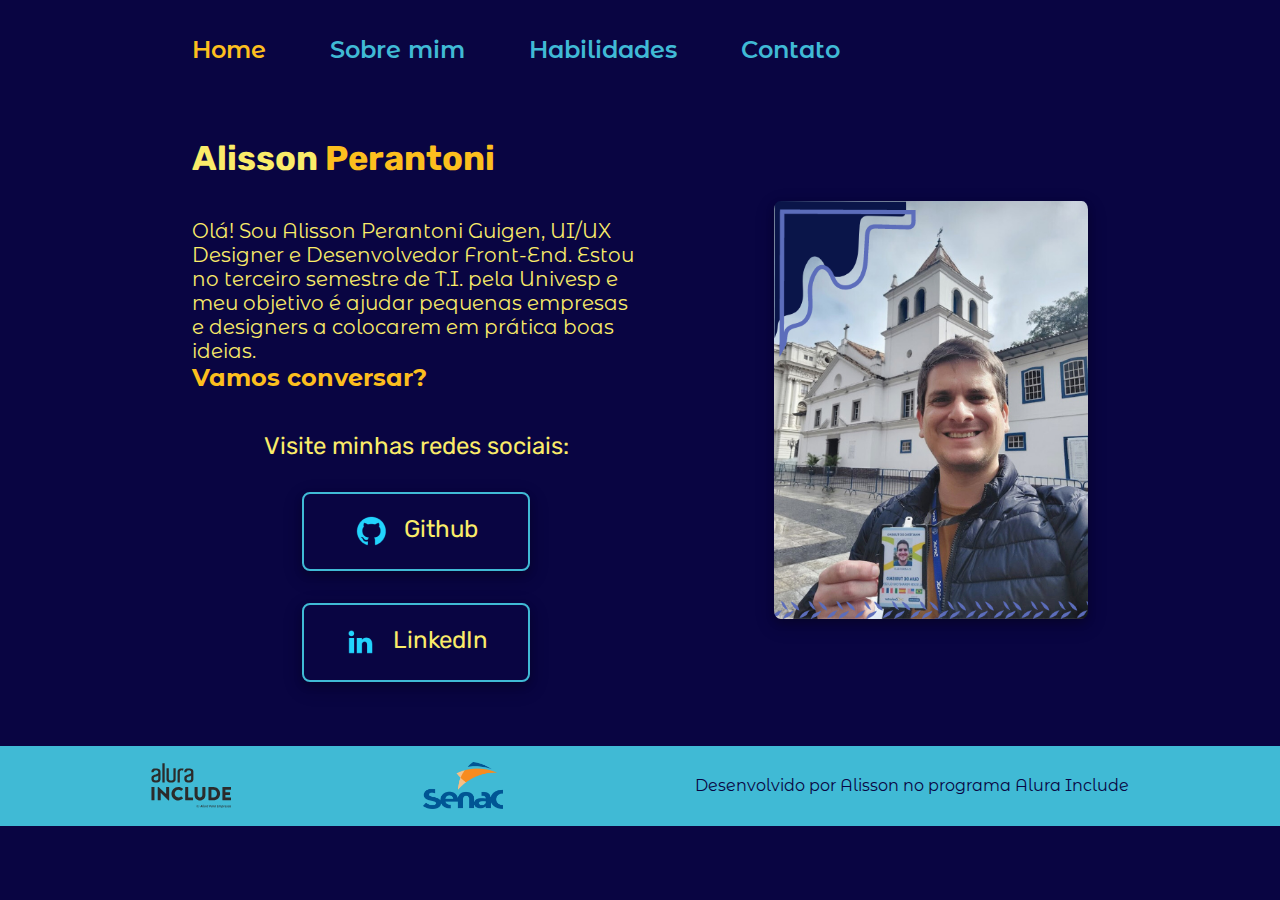
<file: index.html>
<!DOCTYPE html>
<html lang="pt-br">
  <head>
    <meta charset="UTF-8" />
    <meta name="viewport" content="width=device-width, initial-scale=1.0" />
    <title>Alisson Perantoni Guigen - Home</title>
    <link rel="stylesheet" href="./styles/styles.css" />
    <link rel="stylesheet" href="./styles/responsividade.css" />
    <link rel="icon" type="image/x-icon" href="./assets/favicon.svg" />
  </head>
  <body>
    <header class="cabecalho">
      <div class="container">
        <nav class="cabecalho__menu">
          <ul class="menu__list">
            <li class="menu__item">
              <a class="cabecalho__menu__link__destaque">Home</a>
            </li>
            <li class="menu__item">
              <a class="cabecalho__menu__link" href="about.html">Sobre mim</a>
            </li>
            <li class="menu__item">
              <a class="cabecalho__menu__link" href="skills.html"
                >Habilidades</a
              >
            </li>
            <li class="menu__item">
              <a class="cabecalho__menu__link" href="contact.html">Contato</a>
            </li>
          </ul>
        </nav>
      </div>

      <nav class="menuMobile invisivel">
        <ul class="menu__list--mobile">
          <li class="menu__item">
            <a class="cabecalho__menu__link__destaque">Home</a>
          </li>
          <li class="menu__item">
            <a class="cabecalho__menu__link" href="about.html">Sobre mim</a>
          </li>
          <li class="menu__item">
            <a class="cabecalho__menu__link" href="skills.html">Habilidades</a>
          </li>
          <li class="menu__item">
            <a class="cabecalho__menu__link" href="contact.html">Contato</a>
          </li>
        </ul>
      </nav>

      <button class="button__menu">
        <img src="./assets/openMenu.svg" alt="Ícone de menu" />
      </button>
    </header>

    <main class="apresentacao">
      <div class="apresentacao__conteudo">
        <h1 class="titulo-destaque">
          <span class="parte-amarela" data-value="Alisson"></span>
          <span class="parte-laranja" data-value="Perantoni Guigen"></span>
        </h1>
        <p class="texto__menor">
          Olá! Sou Alisson Perantoni Guigen, UI/UX Designer e Desenvolvedor
          Front-End. Estou no terceiro semestre de T.I. pela Univesp e meu
          objetivo é ajudar pequenas empresas e designers a colocarem em prática
          boas ideias. <br />
          <strong class="enfase">Vamos conversar?</strong>
        </p>
        <div class="apresentacao__links">
          <h2 class="apresentacao__links__subtitulo">
            Visite minhas redes sociais:
          </h2>
          <a
            class="apresentacao__links__navegacao"
            href="https://github.com/aliperantoni"
            target="_blank"
            ><img src="./assets/github.png" />Github</a
          >
          <a
            class="apresentacao__links__navegacao"
            href="https://www.linkedin.com/in/aliperantoni/"
            target="_blank"
            ><img src="./assets/linkedin.png" />LinkedIn</a
          >
        </div>
      </div>
      <img
        class="apresentacao__imagem"
        src="./assets/foto_perfil.png"
        alt="Foto Alisson Perantoni Guigen"
      />
    </main>

    <footer class="rodape">
      <img
        class="rodape__logotipos"
        src="./assets/Logo_Alura_Include.svg"
        alt="Logotipo Alura Include"
      />
      <img
        class="rodape__logotipos"
        src="./assets/logosenac.png"
        alt="Logotipo do Senac"
      />
      <p>
        Desenvolvido por <strong class="rodape__destaque"> Alisson </strong> no
        programa <strong class="rodape__destaque"> Alura Include</strong>
      </p>
    </footer>

    <script src="./script/main.js"></script>
    <script src="./script/menumobile.js"></script>
  </body>
</html>
</file>
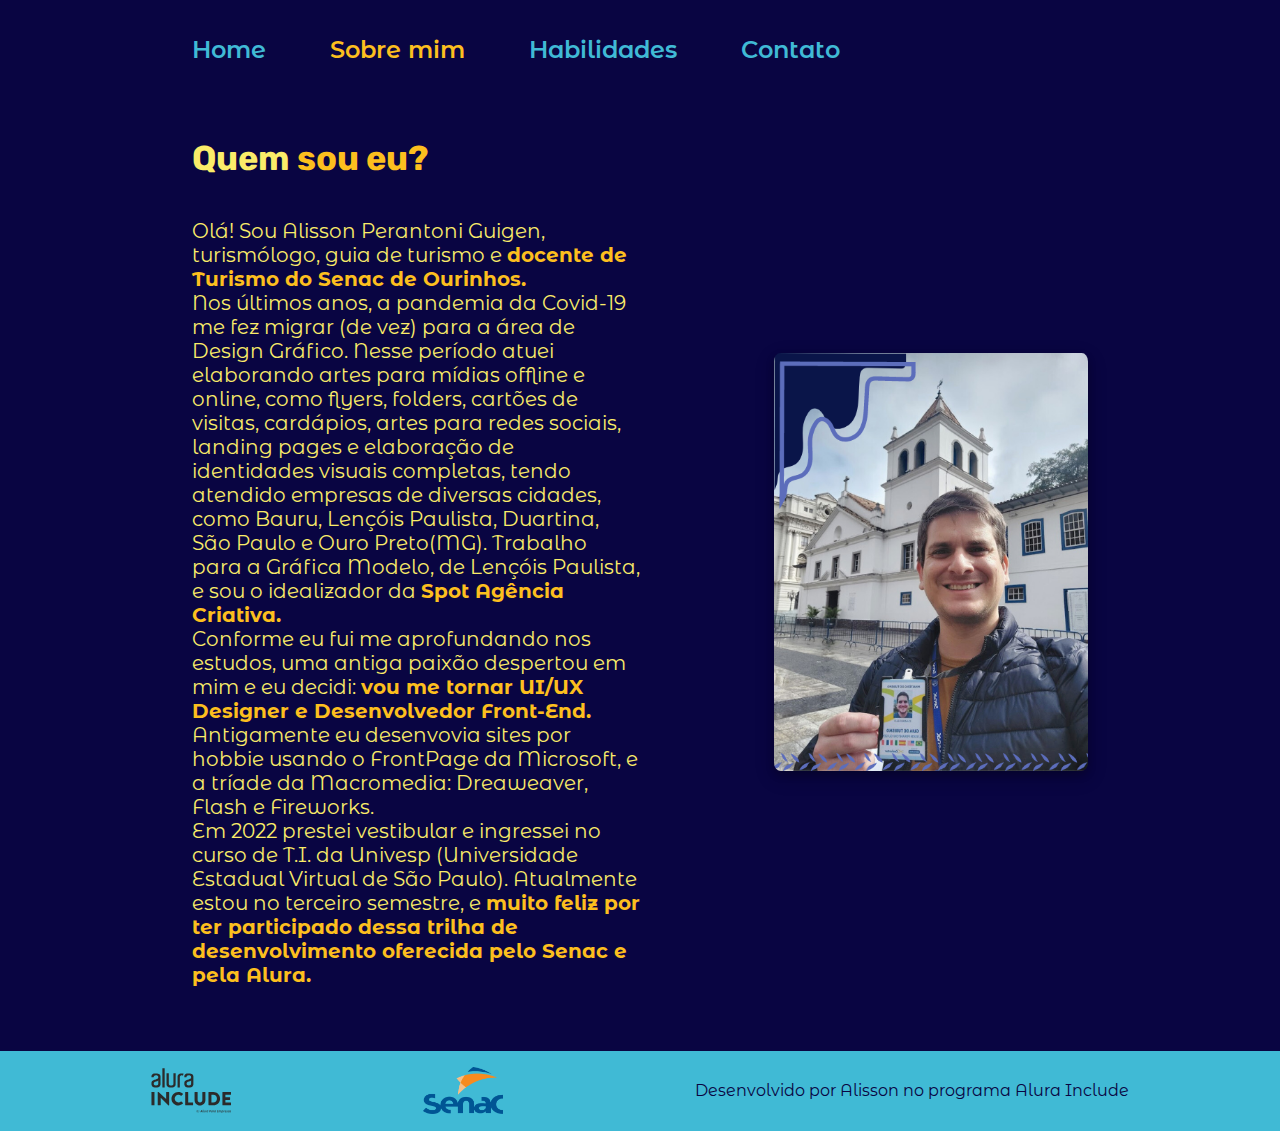
<file: about.html>
<!DOCTYPE html>
<html lang="pt-br">
  <head>
    <meta charset="UTF-8" />
    <meta name="viewport" content="width=device-width, initial-scale=1.0" />
    <title>Alisson Perantoni Guigen - Skills</title>
    <link rel="stylesheet" href="./styles/styles.css" />
    <link rel="stylesheet" href="./styles/responsividade.css" />
    <link rel="icon" type="image/x-icon" href="./assets/favicon.svg" />
  </head>
  <body>
    <header class="cabecalho">
      <div class="container">
        <nav class="cabecalho__menu">
          <ul class="menu__list">
            <li class="menu__item">
              <a class="cabecalho__menu__link" href="index.html">Home</a>
            </li>
            <li class="menu__item">
              <a class="cabecalho__menu__link__destaque">Sobre mim</a>
            </li>
            <li class="menu__item">
              <a class="cabecalho__menu__link" href="skills.html"
                >Habilidades</a
              >
            </li>
            <li class="menu__item">
              <a class="cabecalho__menu__link" href="contact.html">Contato</a>
            </li>
          </ul>
        </nav>
      </div>

      <nav class="menuMobile invisivel">
        <ul class="menu__list--mobile">
          <li class="menu__item">
            <a class="cabecalho__menu__link" href="index.html">Home</a>
          </li>
          <li class="menu__item">
            <a class="cabecalho__menu__link__destaque">Sobre mim</a>
          </li>
          <li class="menu__item">
            <a class="cabecalho__menu__link" href="skills.html">Habilidades</a>
          </li>
          <li class="menu__item">
            <a class="cabecalho__menu__link" href="contact.html">Contato</a>
          </li>
        </ul>
      </nav>

      <button class="button__menu">
        <img src="./assets/openMenu.svg" alt="Ícone de menu" />
      </button>
    </header>

    <main class="apresentacao">
      <div class="apresentacao__conteudo">
        <h1 class="titulo-destaque">
          <span class="parte-amarela" data-value="Quem"></span>
          <span class="parte-laranja" data-value="sou eu?"></span>
        </h1>
        <p class="texto__menor">
          Olá! Sou Alisson Perantoni Guigen, turismólogo, guia de turismo e
          <strong class="parte-laranja"
            >docente de Turismo do Senac de Ourinhos.</strong
          ><br />
          Nos últimos anos, a pandemia da Covid-19 me fez migrar (de vez) para a
          área de Design Gráfico. Nesse período atuei elaborando artes para
          mídias offline e online, como flyers, folders, cartões de visitas,
          cardápios, artes para redes sociais, landing pages e elaboração de
          identidades visuais completas, tendo atendido empresas de diversas
          cidades, como Bauru, Lençóis Paulista, Duartina, São Paulo e Ouro
          Preto(MG). Trabalho para a Gráfica Modelo, de Lençóis Paulista, e sou
          o idealizador da
          <strong class="parte-laranja">Spot Agência Criativa.</strong> <br />
          Conforme eu fui me aprofundando nos estudos, uma antiga paixão
          despertou em mim e eu decidi:
          <strong class="parte-laranja">
            vou me tornar UI/UX Designer e Desenvolvedor Front-End.</strong
          >
          Antigamente eu desenvovia sites por hobbie usando o FrontPage da
          Microsoft, e a tríade da Macromedia: Dreaweaver, Flash e Fireworks.<br />Em
          2022 prestei vestibular e ingressei no curso de T.I. da Univesp
          (Universidade Estadual Virtual de São Paulo). Atualmente estou no
          terceiro semestre, e
          <strong class="parte-laranja">
            muito feliz por ter participado dessa trilha de desenvolvimento
            oferecida pelo Senac e pela Alura.</strong
          >
        </p>
      </div>
      <img
        class="apresentacao__imagem"
        src="./assets/foto_perfil.png"
        alt="Foto Alisson Perantoni Guigen"
      />
    </main>

    <footer class="rodape">
      <img
        class="rodape__logotipos"
        src="./assets/Logo_Alura_Include.svg"
        alt="Logotipo Alura Include"
      />
      <img
        class="rodape__logotipos"
        src="./assets/logosenac.png"
        alt="Logotipo do Senac"
      />
      <p>
        Desenvolvido por <strong class="rodape__destaque"> Alisson </strong> no
        programa <strong class="rodape__destaque"> Alura Include</strong>
      </p>
    </footer>

    <script src="./script/main.js"></script>
    <script src="./script/menumobile.js"></script>
  </body>
</html>
</file>
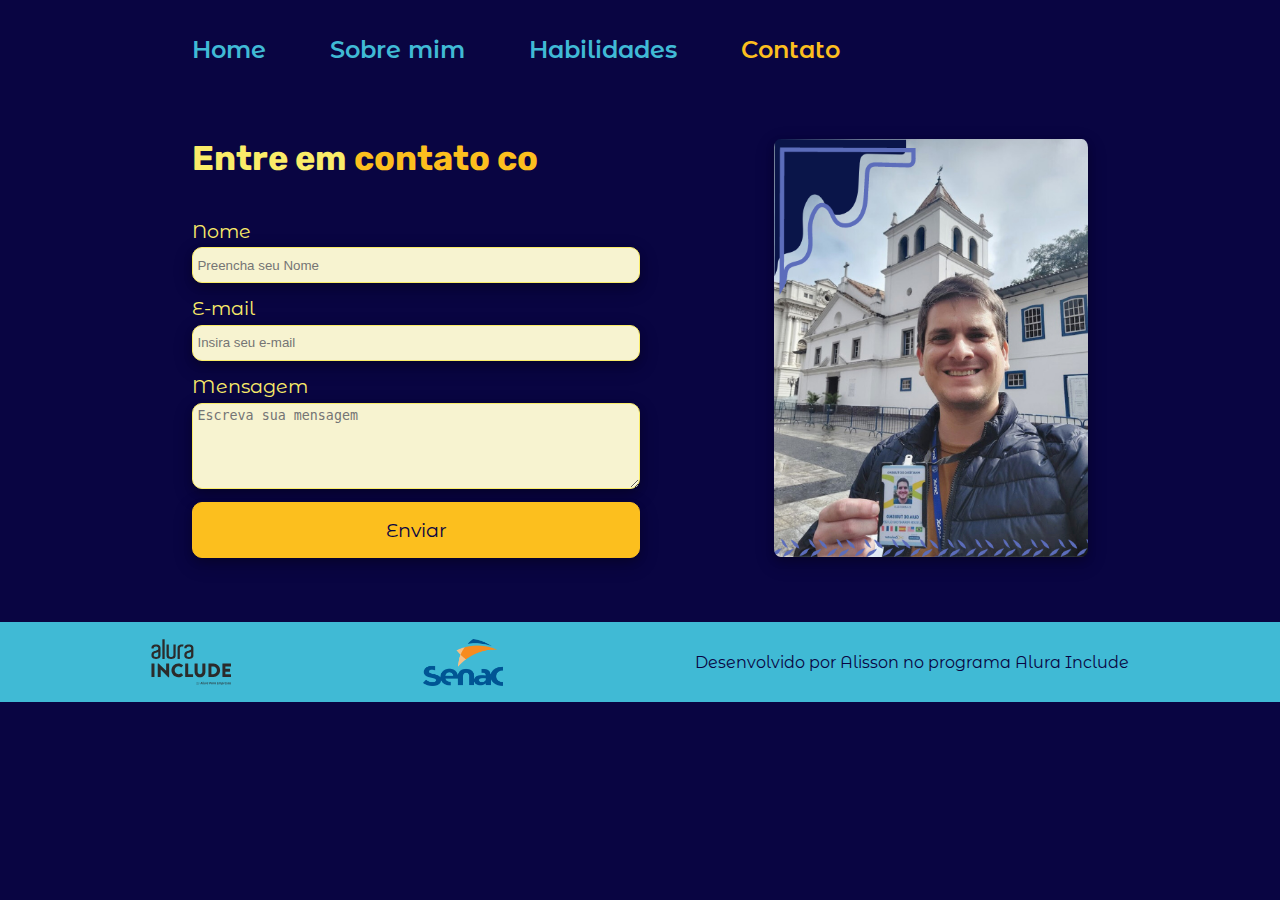
<file: contact.html>
<!DOCTYPE html>
<html lang="pt-br">
  <head>
    <meta charset="UTF-8" />
    <meta name="viewport" content="width=device-width, initial-scale=1.0" />
    <title>Alisson Perantoni Guigen - Contato</title>
    <link rel="stylesheet" href="./styles/styles.css" />
    <link rel="stylesheet" href="./styles/responsividade.css" />
    <link rel="icon" type="image/x-icon" href="./assets/favicon.svg" />
  </head>
  <body>
    <header class="cabecalho">
      <div class="container">
        <nav class="cabecalho__menu">
          <ul class="menu__list">
            <li class="menu__item">
              <a class="cabecalho__menu__link" href="index.html">Home</a>
            </li>
            <li class="menu__item">
              <a class="cabecalho__menu__link" href="about.html">Sobre mim</a>
            </li>
            <li class="menu__item">
              <a class="cabecalho__menu__link" href="skills.html"
                >Habilidades</a
              >
            </li>
            <li class="menu__item">
              <a class="cabecalho__menu__link__destaque">Contato</a>
            </li>
          </ul>
        </nav>
      </div>

      <nav class="menuMobile invisivel">
        <ul class="menu__list--mobile">
          <li class="menu__item">
            <a class="cabecalho__menu__link" href="index.html">Home</a>
          </li>
          <li class="menu__item">
            <a class="cabecalho__menu__link" href="about.html">Sobre mim</a>
          </li>
          <li class="menu__item">
            <a class="cabecalho__menu__link" href="skills.html">Habilidades</a>
          </li>
          <li class="menu__item">
            <a class="cabecalho__menu__link__destaque">Contato</a>
          </li>
        </ul>
      </nav>

      <button class="button__menu">
        <img src="./assets/openMenu.svg" alt="Ícone de menu" />
      </button>
    </header>

    <main class="apresentacao">
      <div class="apresentacao__conteudo">
        <h1 class="titulo-destaque">
          <span class="parte-amarela" data-value="Entre em"></span>
          <span class="parte-laranja" data-value="contato comigo"></span>
        </h1>

        <form
          class="form"
          id="f"
          action="https://formsubmit.co/aliperantoni@gmail.com"
          method="POST"
        >
          <label for="nome" class="apresentacao__conteudo__texto__menor"
            >Nome</label
          >
          <input
            type="text"
            name="name"
            id="nome"
            placeholder="Preencha seu Nome"
            required
          />
          <label for="email" class="texto__menor">E-mail</label>
          <input
            type="email"
            name="email"
            id="email"
            placeholder="Insira seu e-mail"
            required
          />
          <label for="textarea" class="texto__menor">Mensagem</label>
          <textarea
            name="message"
            id="textarea"
            cols="30"
            rows="05"
            placeholder="Escreva sua mensagem"
          ></textarea>

          <button
            class="form__botao"
            type="submit"
            class="texto__menor"
            onclick="confirmacao()"
          >
            Enviar
          </button>
        </form>
      </div>
      <img
        class="apresentacao__imagem"
        src="./assets/foto_perfil.png"
        alt="Foto Alisson Perantoni Guigen"
      />
    </main>

    <footer class="rodape">
      <img
        class="rodape__logotipos"
        src="./assets/Logo_Alura_Include.svg"
        alt="Logotipo Alura Include"
      />
      <img
        class="rodape__logotipos"
        src="./assets/logosenac.png"
        alt="Logotipo do Senac"
      />
      <p>
        Desenvolvido por <strong class="rodape__destaque"> Alisson </strong> no
        programa <strong class="rodape__destaque"> Alura Include</strong>
      </p>
    </footer>

    <script src="./script/main.js"></script>
    <script src="./script/menumobile.js"></script>
  </body>
</html>
</file>
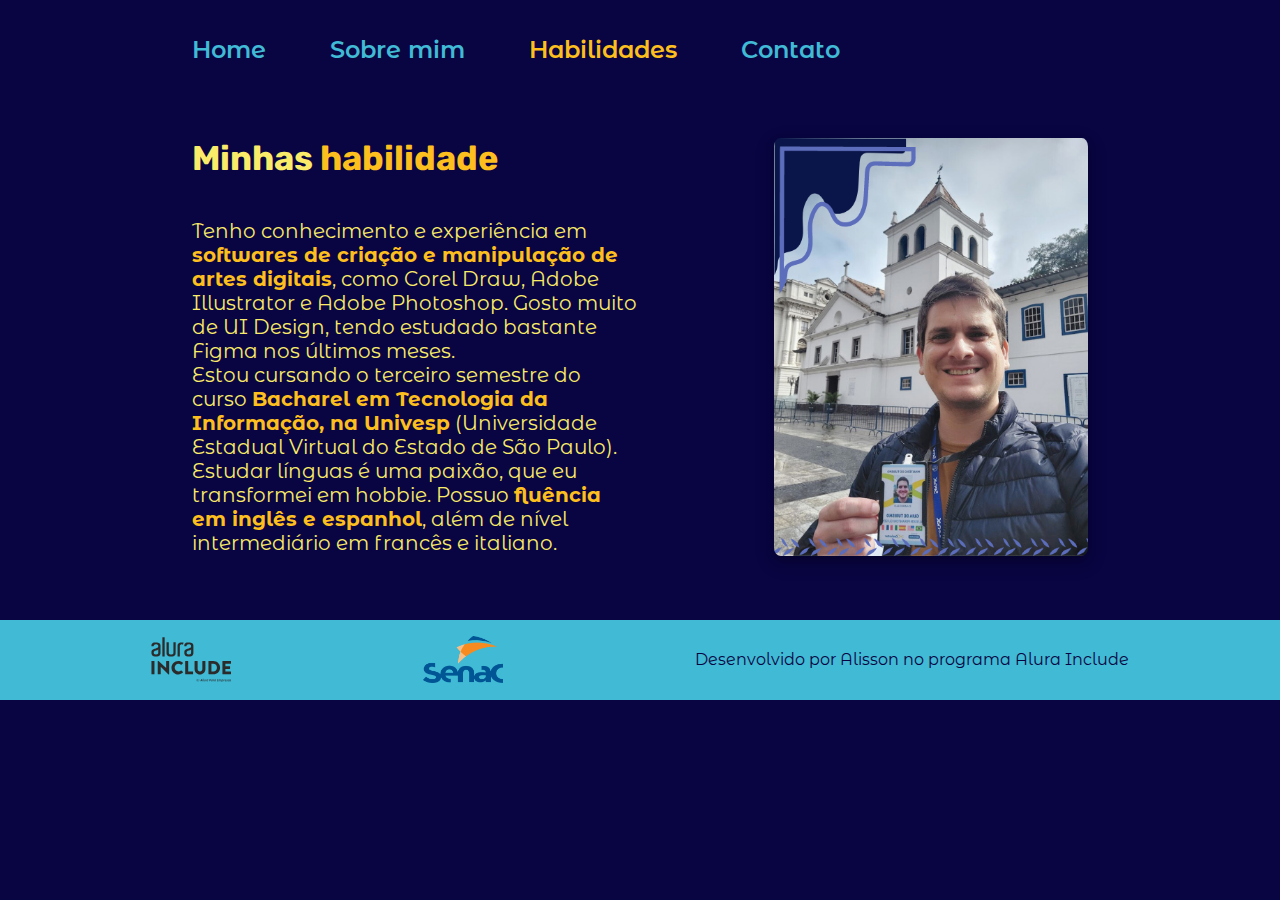
<file: skills.html>
<!DOCTYPE html>
<html lang="pt-br">
  <head>
    <meta charset="UTF-8" />
    <meta name="viewport" content="width=device-width, initial-scale=1.0" />
    <title>Alisson Perantoni Guigen - Sobre mim</title>
    <link rel="stylesheet" href="./styles/styles.css" />
    <link rel="stylesheet" href="./styles/responsividade.css" />
    <link rel="icon" type="image/x-icon" href="./assets/favicon.svg" />
  </head>
  <body>
    <header class="cabecalho">
      <div class="container">
        <nav class="cabecalho__menu">
          <ul class="menu__list">
            <li class="menu__item">
              <a class="cabecalho__menu__link" href="index.html">Home</a>
            </li>
            <li class="menu__item">
              <a class="cabecalho__menu__link" href="about.html">Sobre mim</a>
            </li>
            <li class="menu__item">
              <a class="cabecalho__menu__link__destaque">Habilidades</a>
            </li>
            <li class="menu__item">
              <a class="cabecalho__menu__link" href="contact.html">Contato</a>
            </li>
          </ul>
        </nav>
      </div>

      <nav class="menuMobile invisivel">
        <ul class="menu__list--mobile">
          <li class="menu__item">
            <a class="cabecalho__menu__link" href="index.html">Home</a>
          </li>
          <li class="menu__item">
            <a class="cabecalho__menu__link" href="about.html">Sobre mim</a>
          </li>
          <li class="menu__item">
            <a class="cabecalho__menu__link__destaque">Habilidades</a>
          </li>
          <li class="menu__item">
            <a class="cabecalho__menu__link" href="contact.html">Contato</a>
          </li>
        </ul>
      </nav>

      <button class="button__menu">
        <img src="./assets/openMenu.svg" alt="Ícone de menu" />
      </button>
    </header>
    <main class="apresentacao">
      <div class="apresentacao__conteudo">
        <h1 class="titulo-destaque">
          <span class="parte-amarela" data-value="Minhas"></span>
          <span class="parte-laranja" data-value="habilidades"></span>
        </h1>
        <p class="texto__menor">
          Tenho conhecimento e experiência em
          <strong class="parte-laranja"
            >softwares de criação e manipulação de artes digitais</strong
          >, como Corel Draw, Adobe Illustrator e Adobe Photoshop. Gosto muito
          de UI Design, tendo estudado bastante Figma nos últimos meses.<br />
          Estou cursando o terceiro semestre do curso
          <strong class="parte-laranja"
            >Bacharel em Tecnologia da Informação, na Univesp</strong
          >
          (Universidade Estadual Virtual do Estado de São Paulo). <br />
          Estudar línguas é uma paixão, que eu transformei em hobbie. Possuo
          <strong class="parte-laranja"> fluência em inglês e espanhol</strong>,
          além de nível intermediário em francês e italiano.
        </p>
      </div>
      <img
        class="apresentacao__imagem"
        src="./assets/foto_perfil.png"
        alt="Foto Alisson Perantoni Guigen"
      />
    </main>

    <footer class="rodape">
      <img
        class="rodape__logotipos"
        src="./assets/Logo_Alura_Include.svg"
        alt="Logotipo Alura Include"
      />
      <img
        class="rodape__logotipos"
        src="./assets/logosenac.png"
        alt="Logotipo do Senac"
      />
      <p>
        Desenvolvido por <strong class="rodape__destaque"> Alisson </strong> no
        programa <strong class="rodape__destaque"> Alura Include</strong>
      </p>
    </footer>

    <script src="./script/main.js"></script>
    <script src="./script/menumobile.js"></script>
  </body>
</html>
</file>
<file: styles/styles.css>
@import url("https://fonts.googleapis.com/css2?family=Montserrat+Alternates:wght@200;400;600&family=Rubik:wght@400;600&display=swap");

:root {
  --cor-primaria: #090542;
  --cor-secundaria: #035aa6;
  --cor-terciaria: #40bad5;
  --cor-quartiaria: #faec69;
  --cor-neutra: #f7f3d0;
  --cor-destaque: #fcbf1e;
  --fonte-primaria: "Rubik", sans-serif;
  --fonte-secundaria: "Montserrat Alternates", sans-serif;
}

* {
  margin: 0;
  padding: 0;
}

body {
  box-sizing: border-box;
  background-color: var(--cor-primaria);
  color: var(--cor-secundaria);
}

.menu__list--mobile {
  display: none;
}

.cabecalho {
  padding: 2% 0% 0% 15%;
  position: relative;
}

.cabecalho__menu {
  display: flex;
  gap: 80px;
}

.menu__list {
  height: 3rem;
  display: flex;
  align-items: center;
  gap: 64px;
  list-style: none;
}

.cabecalho__menu__link {
  text-decoration: none;
  font-family: var(--fonte-secundaria);
  font-size: 1.5rem;
  font-weight: 600;
  color: var(--cor-terciaria);
}

.cabecalho__menu__link__destaque {
  text-decoration: none;
  font-family: var(--fonte-secundaria);
  font-size: 1.5rem;
  font-weight: 600;
  color: var(--cor-destaque);
}

.cabecalho__menu__link:hover {
  text-decoration: none;
  font-family: var(--fonte-secundaria);
  font-size: 1.5rem;
  font-weight: 600;
  color: var(--cor-quartiaria);
  transform: scale(1.01);
}

.apresentacao {
  padding: 5% 15%;
  display: flex;
  align-items: center;
  justify-content: space-between;
  gap: 82px;
}

.apresentacao__conteudo {
  width: 50%;
  display: flex;
  flex-direction: column;
  gap: 40px;
}

.titulo-destaque {
  font-size: 2.15rem;
  font-family: var(--fonte-primaria);
  color: var(--cor-destaque);
}

.parte-amarela {
  color: var(--cor-quartiaria);
}

.parte-laranja {
  color: var(--cor-destaque);
}

.texto__menor {
  text-decoration: none;
  font-size: 1.25rem;
  font-family: var(--fonte-secundaria);
  color: var(--cor-quartiaria);
}

.enfase {
  font-size: 1.5rem;
  color: var(--cor-destaque);
}

.apresentacao__links {
  display: flex;
  flex-direction: column;
  justify-content: space-between;
  align-items: center;
  gap: 32px;
  color: var(--cor-quartiaria);
}

.apresentacao__links__subtitulo {
  font-family: var(--fonte-primaria);
  font-weight: 400;
  font-size: 1.5rem;
}

.apresentacao__links__navegacao {
  display: flex;
  justify-content: center;
  gap: 16px;
  font-size: 24px;
  width: 50%;
  padding: 21.5px 0;
  text-align: center;
  border-radius: 8px;
  text-decoration: none;
  color: var(--cor-quartiaria);
  font-family: var(--fonte-primaria);
  font-weight: 400;
  border: 2px solid var(--cor-terciaria);
  box-shadow: 0 4px 8px 0 rgba(0, 0, 0, 0.2), 0 6px 20px 0 rgba(0, 0, 0, 0.19);
}

.apresentacao__links__navegacao:hover {
  border: 2px solid var(--cor-destaque);
  transform: scale(1.01);
}

.apresentacao__imagem {
  width: 35%;
  height: 35%;
  border-radius: 02%;
  box-shadow: 0 4px 8px 0 rgba(0, 0, 0, 0.2), 0 6px 20px 0 rgba(0, 0, 0, 0.19);
}

/* RODAPÉ */

.rodape {
  background-color: var(--cor-terciaria);
  display: flex;
  align-items: center;
  justify-content: center;
  gap: 15%;
  height: 05rem;
}

.rodape p {
  font-family: var(--fonte-secundaria);
  color: var(--cor-primaria);
  font-weight: 400;
  font-size: 1rem;
  text-align: center;
}

.rodape__destaque {
  font-weight: 400;
}

.rodape__logotipos {
  width: 05rem;
}

/* FORMULÁRIO DE CONTATO */

.form {
  width: 100%;
  display: flex;
  flex-direction: column;
}

.form label {
  font-family: var(--fonte-secundaria);
  color: var(--cor-quartiaria);
  font-size: 1.2rem;
  margin-bottom: 1%;
}

.form input {
  height: 25px;
}

.form input,
.form textarea {
  background-color: var(--cor-neutra);
  border: 1px solid var(--cor-quartiaria);
  border-radius: 10px;
  padding: 01%;
  margin-bottom: 03%;
  box-shadow: 0 4px 8px 0 rgba(0, 0, 0, 0.2), 0 6px 20px 0 rgba(0, 0, 0, 0.19);
}

.form input:focus,
.form textarea:focus {
  outline: 1px solid var(--cor-destaque);
}

.form button {
  height: 3.5rem;
  background-color: var(--cor-destaque);
  color: var(--cor-primaria);
  font-family: var(--fonte-secundaria);
  font-size: 1.2rem;
  border: 1px solid var(--cor-destaque);
  border-radius: 10px;
  box-shadow: 0 4px 8px 0 rgba(0, 0, 0, 0.2), 0 6px 20px 0 rgba(0, 0, 0, 0.19);
}

.form button:hover {
  transform: scale(1.01);
  font-weight: 600;
  cursor: pointer;
}
</file>
<file: styles/responsividade.css>
/* GERAL */

:root {
  --cor-primaria: #090542;
  --cor-secundaria: #035aa6;
  --cor-terciaria: #40bad5;
  --cor-quartiaria: #faec69;
  --cor-neutra: #f7f3d0;
  --cor-destaque: #fcbf1e;
  --fonte-primaria: "Rubik", sans-serif;
  --fonte-secundaria: "Montserrat Alternates", sans-serif;
}

.invisivel {
  display: none;
}

.button__menu {
  display: none;
  width: 32px;
  background-color: transparent;
  border: none;
  cursor: pointer;
  position: absolute;
  right: 15px;
  top: 15px;
}

@media (max-width: 1024px) {
  .cabecalho {
    padding: 07%;
  }

  .apresentacao {
    flex-direction: column-reverse;
    padding: 5%;
  }

  .form {
    width: 100%;
  }
}

/* CELULARES */

@media screen and (max-width: 768px) {
  .menu__list {
    display: none;
  }

  .button__menu {
    display: initial;
  }

  .menu__list--mobile {
    display: flex;
    flex-direction: column;
    align-items: center;
    list-style: none;
    width: 100%;
    gap: 16px;
    padding: 32px 0;
    background-color: #1c1762;
    box-shadow: 0 4px 8px 0 rgba(0, 0, 0, 0.2), 0 6px 20px 0 rgba(0, 0, 0, 0.19);
  }

  .cabecalho__menu,
  .cabecalho__menu__link,
  .cabecalho__menu__link__destaque {
    justify-content: center;
    gap: 05%;
    font-size: 1.2rem;
  }

  .titulo-destaque {
    font-size: 1.75rem;
  }

  .apresentacao__conteudo {
    width: 100%;
    font-size: 0.8rem;
  }

  .apresentacao__links__subtitulo,
  .apresentacao__links__navegacao {
    font-size: 1.5rem;
    width: 100%;
  }

  .apresentacao__imagem {
    width: 90%;
  }

  .rodape {
    width: 100%;
    height: 100%;
    display: flex;
    align-items: center;
    flex-flow: wrap-reverse;
    gap: 30%;
    padding-bottom: 05%;
  }

  .rodape p {
    font-size: 1.15rem;
    width: 85%;
    align-items: center;
    margin-bottom: 03%;
    margin-top: 03%;
  }

  .rodape__destaque {
    font-weight: 600;
  }

  .rodape__logotipos {
    width: 15%;
    height: 15%;
  }
}

/* TABLETS */
@media (min-width: 768px) and (max-width: 1024px) {
  .cabecalho__menu,
  .cabecalho__menu__link,
  .cabecalho__menu__link__destaque {
    justify-content: center;
    gap: 10%;
    font-size: 2rem;
  }

  .apresentacao {
    flex-direction: column-reverse;
    padding: 5%;
  }

  .titulo-destaque {
    font-size: 3rem;
  }

  .apresentacao__conteudo,
  .texto__menor {
    width: 100%;
    font-size: 2rem;
  }

  .enfase {
    font-size: 2.5rem;
  }

  .apresentacao__links__subtitulo,
  .apresentacao__links__navegacao {
    font-size: 2.2rem;
  }

  .apresentacao__imagem {
    width: 60%;
  }

  .rodape {
    width: 100%;
    height: 100%;
    display: flex;
    align-items: center;
    flex-flow: wrap-reverse;
    gap: 30%;
    padding-bottom: 02%;
    margin-bottom: 0;
  }

  .rodape p {
    font-size: 1.5rem;
    width: 85%;
    align-items: center;
    margin-bottom: 03%;
    margin-top: 03%;
  }

  .rodape__destaque {
    font-weight: 600;
  }

  .rodape__logotipos {
    width: 15%;
    height: 15%;
    padding: 02%;
  }
}
</file>
